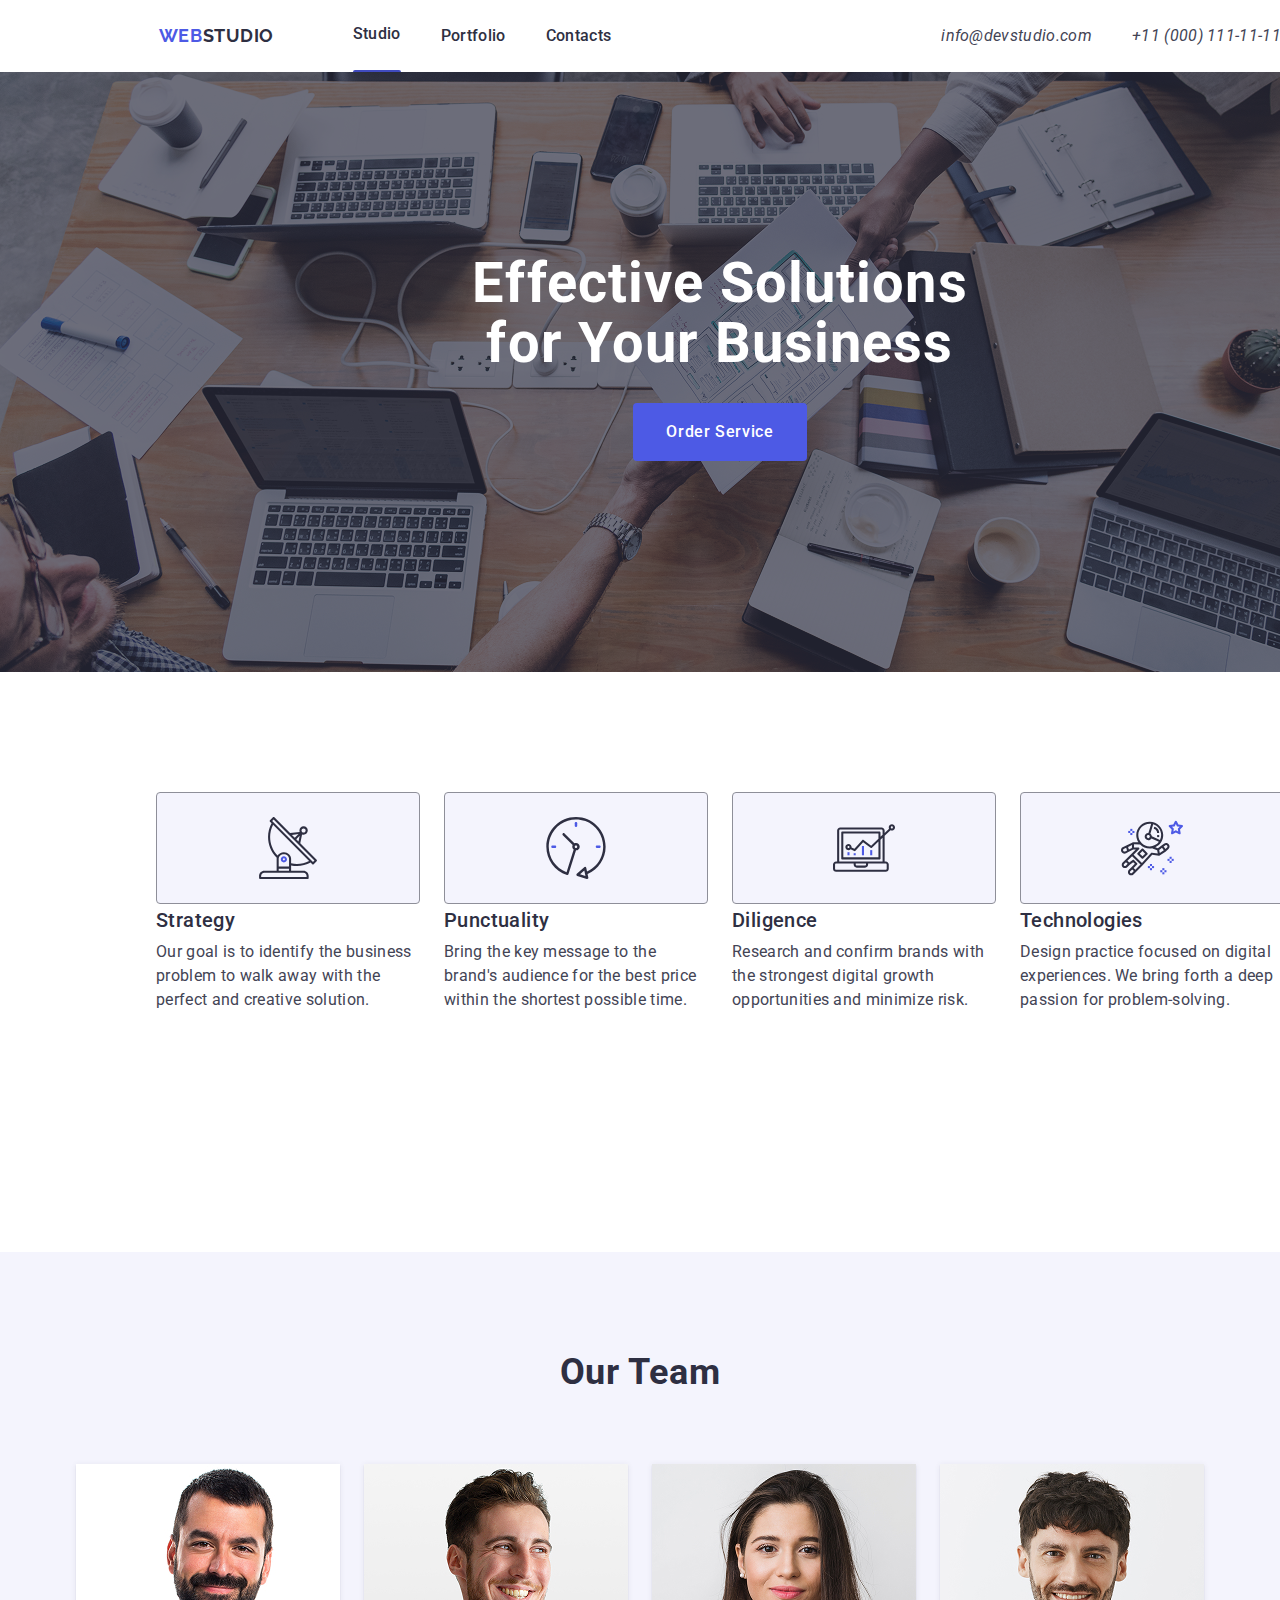
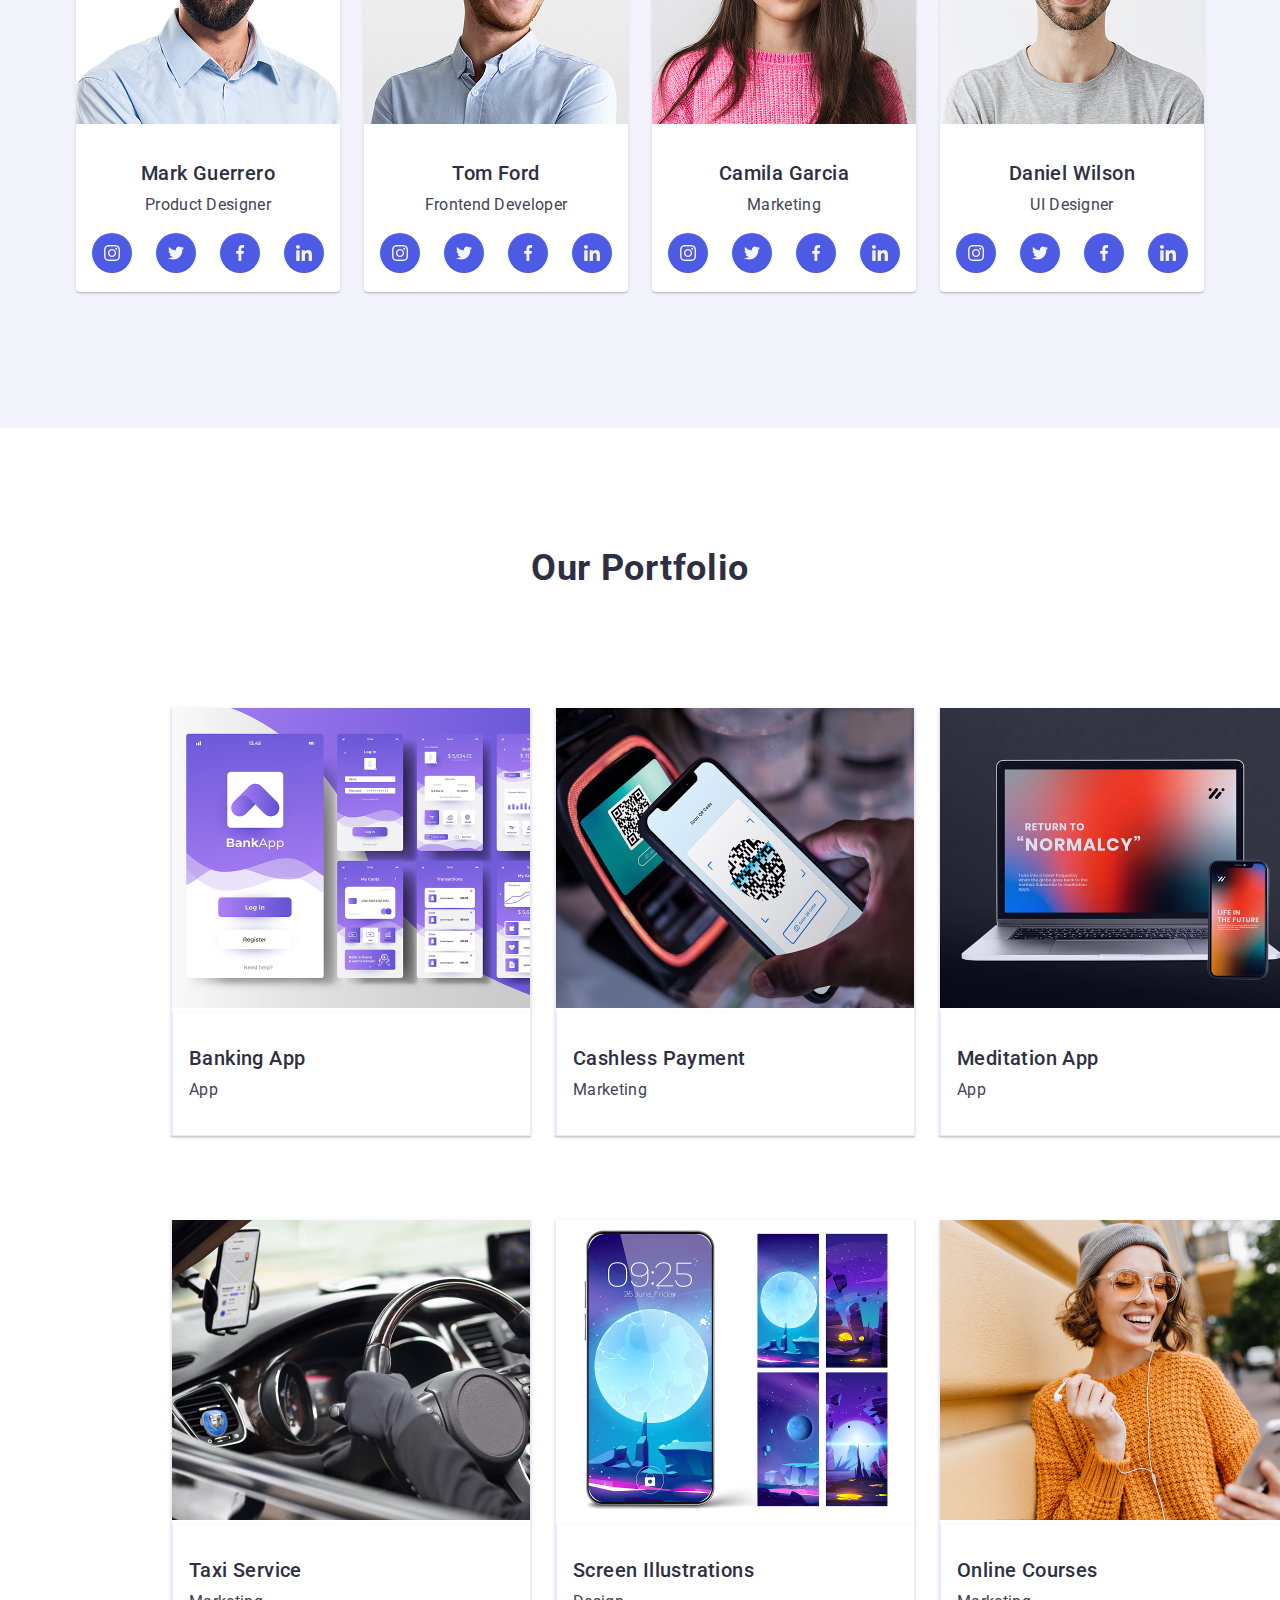
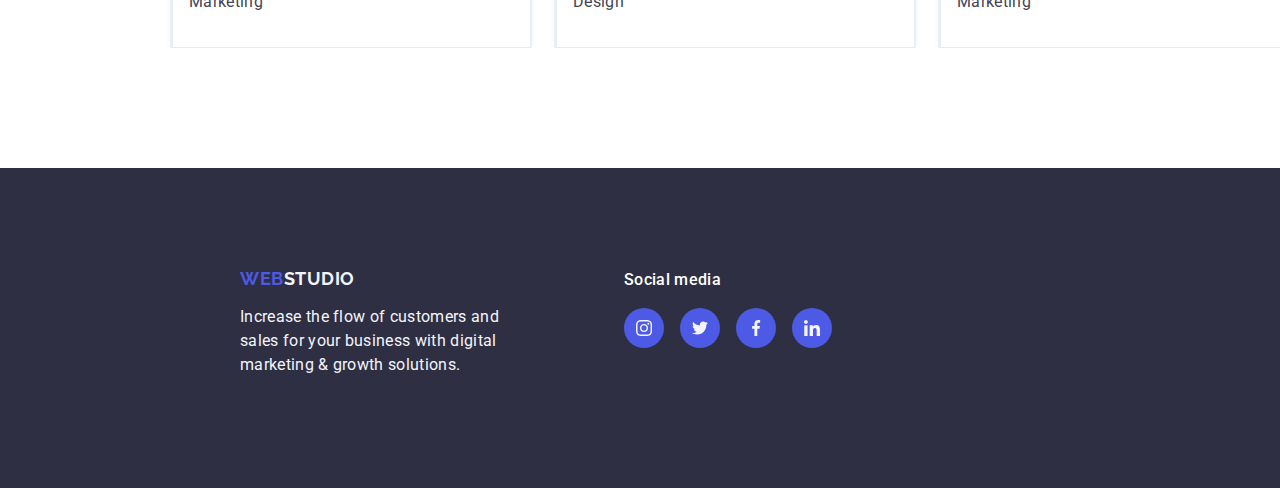
<file: index.html>
<!DOCTYPE html>
<html lang="en">
  <head>
    <meta charset="UTF-8" />
    <meta name="viewport" content="width=device-width, initial-scale=1.0" />
    <title>Documents</title>

    <link
      rel="stylesheet"
      href="https://cdnjs.cloudflare.com/ajax/libs/modern-normalize/3.0.1/modern-normalize.min.css"
    />
    <link rel="preconnect" href="https://fonts.googleapis.com" />
    <link rel="preconnect" href="https://fonts.gstatic.com" crossorigin />
    <link
      href="https://fonts.googleapis.com/css2?family=Raleway:ital,wght@0,700;1,700&family=Roboto:ital,wght@0,100..900;1,100..900&display=swap"
      rel="stylesheet"
    />
    <link rel="stylesheet" href="css/styles.css" />
  </head>
  <body class="container">
    <!--Logo başlangıç -->
    <header class="page-header">
      <a href="#" class="header-logo"><span>WEB</span>STUDIO</a>
      <!--Logo bitti-->
      <!-- Menü başlangıç-->
      <nav class="menu">
        <ul class="menu-ul">
          <li class="menu-item"><a href="#">Studio</a></li>
          <li class="menu-item"><a href="#">Portfolio</a></li>
          <li class="menu-item"><a href="#">Contacts</a></li>
        </ul>
      </nav>
      <!--Menü bitti-->
      <!--İletişim başlangıç-->
      <address class="contacts">
        <ul class="contacts-ul">
          <li class="contacts-list">
            <a href="#">info@devstudio.com</a>
          </li>
          <li class="contacts-list">
            <a href="#">+11 (000) 111-11-11</a>
          </li>
        </ul>
      </address>

      <!--İletişim bitiş-->
    </header>
    <main>
      <!--Slider alanı-->
      <section class="section-slider">
        <div class="dark-bg"></div>
        <div class="info">
          <h1 class="slider-title">Effective Solutions for Your Business</h1>
          <button class="slider-button" type="button">Order Service</button>
        </div>
      </section>
      <!--Slider alanı bitti-->
      <!--Açıklamalar başlangıç-->
      <section class="section-first">
        <ul class="section-first-ul">
          <li class="section-first-list">
            <svg class="icon icon-satellite">
              <use
                xlink:href="./images/icons.svg/symbol-defs.svg#icon-satellite"
              ></use>
            </svg>

            <h3 class="section-first-subtitle">Strategy</h3>
            <p class="section-first-text">
              Our goal is to identify the business problem to walk away with the
              perfect and creative solution.
            </p>
          </li>
          <li class="section-first-list">
            <svg class="icon icon-clock">
              <use
                xlink:href="./images/icons.svg/symbol-defs.svg#icon-clock"
              ></use>
            </svg>
            <h3 class="section-first-subtitle">Punctuality</h3>
            <p class="section-first-text">
              Bring the key message to the brand's audience for the best price
              within the shortest possible time.
            </p>
          </li>
          <li class="section-first-list">
            <svg class="icon icon-diagram">
              <use
                xlink:href="./images/icons.svg/symbol-defs.svg#icon-diagram"
              ></use>
            </svg>
            <h3 class="section-first-subtitle">Diligence</h3>
            <p class="section-first-text">
              Research and confirm brands with the strongest digital growth
              opportunities and minimize risk.
            </p>
          </li>
          <li class="section-first-list">
            <svg class="icon icon-astronaut">
              <use
                xlink:href="./images/icons.svg/symbol-defs.svg#icon-astronaut"
              ></use>
            </svg>
            <h3 class="section-first-subtitle">Technologies</h3>
            <p class="section-first-text">
              Design practice focused on digital experiences. We bring forth a
              deep passion for problem-solving.
            </p>
          </li>
        </ul>
      </section>
      <!--Açıklamalar bitiş-->
      <!--Our team başlangıç-->
      <section class="section-team">
        <h2 class="team-title">Our Team</h2>
        <ul class="team-images">
          <li class="team-images-list">
            <img
              src="images/img-3.jpg"
              alt="Mark Guerrero-Product Designer"
              width="264"
            />
            <h4 class="team-subtitle">Mark Guerrero</h4>
            <p class="team-text">Product Designer</p>
            <ul class="social-icon">
              <li class="icon-link">
                <svg class="icon-instagram">
                  <use
                    xlink:href="./images/icons.svg/symbol-defs.svg#icon-instagram"
                  ></use>
                </svg>
              </li>
              <li class="icon-link">
                <svg class="icon-twitter">
                  <use
                    xlink:href="./images/icons.svg/symbol-defs.svg#icon-twitter"
                  ></use>
                </svg>
              </li>
              <li class="icon-link">
                <svg class="icon-facebook">
                  <use
                    xlink:href="./images/icons.svg/symbol-defs.svg#icon-facebook"
                  ></use>
                </svg>
              </li>
              <li class="icon-link">
                <svg class="icon-linkedin">
                  <use
                    xlink:href="./images/icons.svg/symbol-defs.svg#icon-linkedin"
                  ></use>
                </svg>
              </li>
            </ul>
          </li>

          <li class="team-images-list">
            <img
              src="images/img-2.jpg"
              alt="Tom Ford-Frontend Developer"
              width="264"
            />
            <h4 class="team-subtitle">Tom Ford</h4>
            <p class="team-text">Frontend Developer</p>
            <ul class="social-icon">
              <li class="icon-link">
                <svg class="icon-instagram">
                  <use
                    xlink:href="./images/icons.svg/symbol-defs.svg#icon-instagram"
                  ></use>
                </svg>
              </li>
              <li class="icon-link">
                <svg class="icon-twitter">
                  <use
                    xlink:href="./images/icons.svg/symbol-defs.svg#icon-twitter"
                  ></use>
                </svg>
              </li>
              <li class="icon-link">
                <svg class="icon-facebook">
                  <use
                    xlink:href="./images/icons.svg/symbol-defs.svg#icon-facebook"
                  ></use>
                </svg>
              </li>
              <li class="icon-link">
                <svg class="icon-linkedin">
                  <use
                    xlink:href="./images/icons.svg/symbol-defs.svg#icon-linkedin"
                  ></use>
                </svg>
              </li>
            </ul>
          </li>
          <li class="team-images-list">
            <img
              src="images/img-1.jpg"
              alt="Camila Garcia-Marketing"
              width="264"
            />
            <h4 class="team-subtitle">Camila Garcia</h4>
            <p class="team-text">Marketing</p>
            <ul class="social-icon">
              <li class="icon-link">
                <svg class="icon-instagram">
                  <use
                    xlink:href="./images/icons.svg/symbol-defs.svg#icon-instagram"
                  ></use>
                </svg>
              </li>
              <li class="icon-link">
                <svg class="icon-twitter">
                  <use
                    xlink:href="./images/icons.svg/symbol-defs.svg#icon-twitter"
                  ></use>
                </svg>
              </li>
              <li class="icon-link">
                <svg class="icon-facebook">
                  <use
                    xlink:href="./images/icons.svg/symbol-defs.svg#icon-facebook"
                  ></use>
                </svg>
              </li>
              <li class="icon-link">
                <svg class="icon-linkedin">
                  <use
                    xlink:href="./images/icons.svg/symbol-defs.svg#icon-linkedin"
                  ></use>
                </svg>
              </li>
            </ul>
          </li>
          <li class="team-images-list">
            <img
              src="images/img.jpg"
              alt="Daniel Wilson-UI Designer"
              width="264"
            />
            <h4 class="team-subtitle">Daniel Wilson</h4>
            <p class="team-text">UI Designer</p>

            <ul class="social-icon">
              <li class="icon-link">
                <svg class="icon-instagram">
                  <use
                    xlink:href="./images/icons.svg/symbol-defs.svg#icon-instagram"
                  ></use>
                </svg>
              </li>
              <li class="icon-link">
                <svg class="icon-twitter">
                  <use
                    xlink:href="./images/icons.svg/symbol-defs.svg#icon-twitter"
                  ></use>
                </svg>
              </li>
              <li class="icon-link">
                <svg class="icon-facebook">
                  <use
                    xlink:href="./images/icons.svg/symbol-defs.svg#icon-facebook"
                  ></use>
                </svg>
              </li>
              <li class="icon-link">
                <svg class="icon-linkedin">
                  <use
                    xlink:href="./images/icons.svg/symbol-defs.svg#icon-linkedin"
                  ></use>
                </svg>
              </li>
            </ul>
          </li>
        </ul>
      </section>
      <!--Our team bitiş-->
      <!--Our portfolio başlangıç-->
      <section class="section-portfolio">
        <h2 class="portfolio-title">Our Portfolio</h2>
        <ul class="portfolio-images">
          <li class="portfolio-images-list">
            <img
              class="images"
              src="images/img-4.jpg"
              alt="Banking App-App"
              width="360"
              height="300"
            />
            <div class="overlay-text">
              <p>
                14 Stylish and User-Friendly App Design Concepts · Task Manager
                App · Calorie Tracker App · Exotic Fruit Ecommerce App · Cloud
                Storage App
              </p>
            </div>
            <div class="portfolio-items">
              <h4 class="portfolio-subtitle">Banking App</h4>
              <p class="portfolio-text">App</p>
            </div>
          </li>
          <li class="portfolio-images-list">
            <img
              class="images"
              src="images/img-5.jpg"
              alt="Cashless Payment-Marketing"
              width="360"
              height="300"
            />
            <div class="overlay-text">
              <p>
                14 Stylish and User-Friendly App Design Concepts · Task Manager
                App · Calorie Tracker App · Exotic Fruit Ecommerce App · Cloud
                Storage App
              </p>
            </div>
            <div class="portfolio-items">
              <h4 class="portfolio-subtitle">Cashless Payment</h4>
              <p class="portfolio-text">Marketing</p>
            </div>
          </li>
          <li class="portfolio-images-list">
            <img
              class="images"
              src="images/img-6.jpg"
              alt="Meditation App-App"
              width="360"
              height="300"
            />
            <div class="overlay-text">
              <p>
                14 Stylish and User-Friendly App Design Concepts · Task Manager
                App · Calorie Tracker App · Exotic Fruit Ecommerce App · Cloud
                Storage App
              </p>
            </div>
            <div class="portfolio-items">
              <h4 class="portfolio-subtitle">Meditation App</h4>
              <p class="portfolio-text">App</p>
            </div>
          </li>
          <li class="portfolio-images-list">
            <img
              class="images"
              src="images/img-7.jpg"
              alt="Taxi Service-Marketing"
              width="360"
              height="300"
            />
            <div class="overlay-text">
              <p>
                14 Stylish and User-Friendly App Design Concepts · Task Manager
                App · Calorie Tracker App · Exotic Fruit Ecommerce App · Cloud
                Storage App
              </p>
            </div>

            <div class="portfolio-items">
              <h4 class="portfolio-subtitle">Taxi Service</h4>
              <p class="portfolio-text">Marketing</p>
            </div>
          </li>
          <li class="portfolio-images-list">
            <img
              class="images"
              src="images/img-8.jpg"
              alt="Screen Illustrations-Design"
              width="360"
              height="300"
            />
            <div class="overlay-text">
              <p>
                14 Stylish and User-Friendly App Design Concepts · Task Manager
                App · Calorie Tracker App · Exotic Fruit Ecommerce App · Cloud
                Storage App
              </p>
            </div>
            <div class="portfolio-items">
              <h4 class="portfolio-subtitle">Screen Illustrations</h4>
              <p class="portfolio-text">Design</p>
            </div>
          </li>
          <li class="portfolio-images-list">
            <img
              class="portfolio-img"
              src="images/img-9.jpg"
              alt="Online Courses-Marketing"
              width="360"
              height="300"
            />
            <div class="overlay-text">
              <p>
                14 Stylish and User-Friendly App Design Concepts · Task Manager
                App · Calorie Tracker App · Exotic Fruit Ecommerce App · Cloud
                Storage App
              </p>
            </div>
            <div class="portfolio-items">
              <h4 class="portfolio-subtitle">Online Courses</h4>
              <p class="portfolio-text">Marketing</p>
            </div>
          </li>
        </ul>
      </section>

      <!--Our portfolio bitiş-->
    </main>
    <footer>
      <div class="logo">
        <a href="#" class="footer-logo"><span>WEB</span>STUDIO</a>
        <p class="footer-text">
          Increase the flow of customers and sales for your business with
          digital marketing & growth solutions.
        </p>
      </div>
      <div class="social-media">
        <p class="social-title">Social media</p>
        <ul class="social-icon">
          <li class="icon-link">
            <svg class="icon-instagram">
              <use
                xlink:href="./images/icons.svg/symbol-defs.svg#icon-instagram"
              ></use>
            </svg>
          </li>
          <li class="icon-link">
            <svg class="icon-twitter">
              <use
                xlink:href="./images/icons.svg/symbol-defs.svg#icon-twitter"
              ></use>
            </svg>
          </li>
          <li class="icon-link">
            <svg class="icon-facebook">
              <use
                xlink:href="./images/icons.svg/symbol-defs.svg#icon-facebook"
              ></use>
            </svg>
          </li>
          <li class="icon-link">
            <svg class="icon-linkedin">
              <use
                xlink:href="./images/icons.svg/symbol-defs.svg#icon-linkedin"
              ></use>
            </svg>
          </li>
        </ul>
      </div>
    </footer>
  </body>
</html>
</file>
<file: css/styles.css>
*,
*::before,
*::after {
  box-sizing: border-box;
}
p,
h1,
h2,
h3,
h4,
h5,
h6 {
  margin: 0;
}
ul,
ol {
  margin: 0;
  padding: 0;
}

.container {
  position: relative;
  font-family: "Roboto", "Raleway", sans-serif;
  color: #2e2f42;
  font-size: 16px;
  margin: 0 auto;
  padding: 0 auto;
  gap: 120px;
}

/*Logo başlangıç*/
.page-header {
  width: 1440px;
  height: 72px;
  margin: 0 auto;
  display: flex;
  align-items: center;
  justify-content: space-evenly;
  padding: 24px 156px;
  border-bottom: 1px solid transparent;
  gap: 76px;
}

.header-logo {
  font-family: "Raleway", sans-serif;
  font-weight: 700;
  font-size: 18px;
  line-height: 1.16667;
  letter-spacing: 0.03em;
  text-transform: uppercase;
  color: #2e2f42;
  text-decoration: none;
}
.header-logo span {
  font-family: "Raleway", sans-serif;
  font-weight: 700;
  font-size: 18px;
  line-height: 1.16667;
  letter-spacing: 0.03em;
  text-transform: uppercase;
  color: #4d5ae5;
}
/*Logo bitiş*/

/* Menü başlangıç*/
.menu .menu-ul {
  display: flex;
  align-items: center;
  justify-content: space-between;
  gap: 40px;
}

.menu .menu-ul .menu-item {
  list-style-type: none;
}

.menu .menu-ul .menu-item a {
  font-weight: 500;
  font-size: 16px;
  line-height: 1.5;
  letter-spacing: 0.02em;
  color: #2e2f42;
  text-decoration: none;
  cursor: pointer;
  transition: text-decoration 250ms cubic-bezier(0.4, 0, 0.2, 1);
}
.menu .menu-ul .menu-item:first-child:hover,
.menu .menu-ul .menu-item:first-child:active {
  display: inline;
  color: #404bbf;
  text-decoration: underline;
}
.menu .menu-ul .menu-item:first-child::after {
  position: relative;
  display: flex;
  content: "";
  width: 48px;
  height: 4px;
  background-color: #404bbf;
  border-radius: 2px;
  bottom: -24px;
}

.menu .menu-ul .menu-item a:hover {
  display: inline;
  color: #404bbf;
  text-decoration: underline;
}

/* Menü bitiş*/
/* İletişim başlangıç*/
.contacts .contacts-ul {
  display: flex;
  align-items: center;
  justify-content: space-around;
  padding-left: 251px;
  gap: 40px;
}
.contacts-list {
  list-style-type: none;
}
.contacts-list a {
  font-weight: 400;
  font-size: 16px;
  line-height: 1.5;
  letter-spacing: 0.02em;
  color: #434455;
  text-decoration: none;
  transition: text-decoration 250ms cubic-bezier(0.4, 0, 0.2, 1);
}

.contacts-list a:hover {
  display: inline;
  color: #404bbf;
  text-decoration: underline;
}

/* İletişim bitiş*/

/* Slider alanı*/
.section-slider {
  position: relative;
  display: flex;
  width: 1440px;
  height: 600px;
  margin: 0 auto;
  padding: 150px;
  text-align: center;
  align-items: center;
  justify-content: center;
  background-image: url(../images/people-office\ 1.jpg);
}

.section-slider .dark-bg {
  position: absolute;
  top: 0;
  left: 0;
  right: 0;
  bottom: 0;
  background: rgba(46, 47, 66, 0.7);
}
.section-slider .info {
  text-align: center;
  z-index: 999;
}
.section-slider .slider-title {
  width: 496px;
  height: 120px;
  padding: 0 auto;
  margin: 0 auto;
  font-weight: 700;
  font-size: 56px;
  line-height: 1.07143;
  letter-spacing: 0.02em;
  text-align: center;
  color: #fff;
}

.section-slider .slider-button {
  font-weight: 500;
  font-size: 16px;
  line-height: 1.5;
  letter-spacing: 0.04em;
  color: #fff;
  border: 1px solid transparent;
  border-radius: 4px;
  padding: 16px 32px;
  margin: 30px;
  cursor: pointer;
  background-color: #4d5ae5;
  text-align: center;
  transition: background-color 250ms cubic-bezier(0.4, 0, 0.2, 1);
}

.section-slider .slider-button:hover,
.section-slider .slider-button:focus {
  background-color: #404bbf;
}
/* Slider alanı bitti*/
/* Açıklamalar başlangıç*/
.section-first {
  display: flex;
  width: 1440px;
  flex-direction: row;
  padding: 120px 156px;
  align-items: flex-start;
  justify-content: center;
  margin: 0 auto;
}
.icon {
  border: 1px solid #8e8f99;
  border-radius: 4px;
  width: 264px;
  height: 112px;
  background-size: 264px 112px;
  padding: 24px 100px;
  background: #f4f4fd;
}

.section-first .section-first-ul {
  display: flex;
  gap: 24px;
}
.section-first .section-first-ul .section-first-list {
  list-style-type: none;
}

.section-first-subtitle {
  font-weight: 500;
  font-size: 20px;
  line-height: 1.2;
  letter-spacing: 0.02em;
  padding-bottom: 8px;
  color: #2e2f42;
}
.section-first-text {
  font-style: normal;
  font-weight: 400;
  font-size: 16px;
  line-height: 1.5;
  letter-spacing: 0.02em;
  color: #434455;
}

/* Açıklamalar bitiş*/

/* Our team başlangıç*/
.section-team {
  text-align: center;
  height: 776px;
  background: #f4f4fd;
  margin-top: 120px;
}
.section-team .team-title {
  font-weight: 700;
  font-size: 36px;
  line-height: 1.11111;
  letter-spacing: 0.02em;
  text-align: center;
  color: #2e2f42;
  padding-top: 100px;
}
.team-images {
  margin-left: auto;
  margin-right: auto;
  padding: 72px;
  display: flex;
  flex-wrap: wrap;
  justify-content: center;
  gap: 24px;
}
.team-images .team-images-list {
  list-style-type: none;
  border-radius: 0 0 4px 4px;
  padding: 0px 0px 32px 0px;
  width: 264px;
  height: 428px;
  box-shadow: 0 2px 1px 0 rgba(46, 47, 66, 0.08),
    0 1px 1px 0 rgba(46, 47, 66, 0.16), 0 1px 6px 0 rgba(46, 47, 66, 0.08);
  background: #fff;
}

.team-subtitle {
  font-weight: 500;
  font-size: 20px;
  line-height: 1.2;
  letter-spacing: 0.02em;
  text-align: center;
  color: #2e2f42;
  padding: 32px 16px 8px 16px;
}
.team-text {
  font-style: normal;
  font-weight: 400;
  font-size: 16px;
  line-height: 1.5;
  letter-spacing: 0.02em;
  text-align: center;
  color: #434455;
}
.social-icon {
  display: flex;

  margin-top: 16px;
  list-style: none;
  justify-content: center;
  align-items: center;
  gap: 24px;
}
.icon-instagram,
.icon-twitter,
.icon-facebook,
.icon-linkedin {
  width: 16px;
  height: 16px;
}
.social-icon .icon-link {
  display: flex;
  list-style: none;
  width: 40px;
  height: 40px;
  justify-content: center;
  align-items: center;
  border-radius: 50%;
  cursor: pointer;
  background-color: #4d5ae5;
  transition: background-color 250ms cubic-bezier(0.4, 0, 0.2, 1);
}

.social-icon .icon-link:hover,
.social-icon .icon-link:active {
  background-color: #404bbf;
}

.section-portfolio {
  text-align: center;
  padding: 120px 156px;
}
.section-portfolio .portfolio-title {
  font-weight: 700;
  font-size: 36px;
  line-height: 1.11111;
  letter-spacing: 0.02em;
  text-align: center;
  color: #2e2f42;
  padding-bottom: 60px;
}
.portfolio-images {
  width: 1158px;
  margin-left: auto;
  margin-right: auto;
  display: flex;
  flex-wrap: wrap;
  justify-content: center;
  align-items: center;
  gap: 24px;
  overflow: hidden;
  cursor: pointer;
}

.portfolio-images .portfolio-images-list {
  position: relative;
  list-style-type: none;
  overflow: hidden;
  width: 360px;
  height: 428px;
  background: #fff;
  margin-top: 60px;
  border-bottom: 1px solid #e7e9fc;
  border-left: 1px solid #e7e9fc;
  border-right: 1px solid #e7e9fc;
  box-shadow: 0 2px 1px 0 rgba(46, 47, 66, 0.08),
    0 1px 1px 0 rgba(46, 47, 66, 0.16), 0 1px 6px 0 rgba(46, 47, 66, 0.08);

  transition: box-shadow 250ms cubic-bezier(0.4, 0, 0.2, 1),
    background-color 250ms cubic-bezier(0.4, 0, 0.2, 1);
}

.portfolio-images .portfolio-images-list:hover {
  box-shadow: 0 2px 1px 0 rgba(46, 47, 66, 0.08),
    0 1px 1px 0 rgba(46, 47, 66, 0.16), 0 1px 6px 0 rgba(46, 47, 66, 0.08);
  background: #fff;
}
.portfolio-images .portfolio-images-list:hover .overlay-text {
  transform: translateY(0);
  width: 360px;
  height: 300px;
}
.overlay-text {
  position: absolute;
  text-align: left;
  width: 360px;
  height: 300px;
  background: #4d5ae5;
  font-weight: 400;
  font-size: 16px;
  line-height: 1.5;
  letter-spacing: 0.02em;
  color: #f4f4fd;
  top: 0;
  left: 0;
  width: 100%;
  height: 100%;
  padding: 40px 32px 164px 32px;
  transform: translateY(100%);
  transition: transform 250ms cubic-bezier(0.4, 0, 0.2, 1);
}

.portfolio-items {
  display: flex;
  align-items: flex-start;
  justify-content: center;
  flex-direction: column;
  gap: 8px;
  border-bottom: 1px solid #e7e9fc;
  border-left: 1px solid #e7e9fc;
  border-right: 1px solid #e7e9fc;
  box-shadow: 0 2px 1px 0 rgba(46, 47, 66, 0.08),
    0 1px 1px 0 rgba(46, 47, 66, 0.16), 0 1px 6px 0 rgba(46, 47, 66, 0.08);
  padding: 32px 16px;
  width: 360px;
  height: 123px;
}

.portfolio-subtitle {
  font-weight: 500;
  font-size: 20px;
  line-height: 1.2;
  letter-spacing: 0.02em;
  color: #2e2f42;
  display: flex;
  align-items: flex-start;
  justify-content: center;
  flex-direction: column;
  gap: 8px;
}
.portfolio-text {
  font-style: normal;
  font-weight: 400;
  font-size: 16px;
  line-height: 1.5;
  letter-spacing: 0.02em;
  color: #434455;
  display: flex;
  align-items: flex-start;
  justify-content: center;
  flex-direction: column;
  gap: 8px;
}
footer {
  display: flex;
  background-color: #2e2f42;
  height: 320px;
  gap: 120px;
}
.logo {
  display: block;
  padding-left: 240px;
}
.footer-logo {
  display: flex;
  padding-top: 100px;
  font-family: "Raleway", sans-serif;
  font-weight: 700;
  font-size: 18px;
  line-height: 1.16667;
  letter-spacing: 0.03em;
  text-transform: uppercase;
  color: #f4f4fd;
  text-decoration: none;
  align-items: center;
  justify-content: flex-start;
  flex-direction: row;
  gap: 0px;
  flex-wrap: wrap;
}
.footer-logo span {
  font-family: "Raleway", sans-serif;
  color: #4d5ae5;
  background-color: #2e2f42;
}
.footer-text {
  display: flex;
  font-style: normal;
  font-weight: 400;
  font-size: 16px;
  line-height: 1.5;
  letter-spacing: 0.02em;
  color: #f4f4fd;
  width: 264px;
  height: 112px;
  display: flex;
  justify-content: flex-start;
  gap: 0px;
  padding-top: 16px;
}
.social-media {
  display: flex;
  flex-direction: column;
  padding-top: 100px;
}
.social-title {
  font-weight: 500;
  font-size: 16px;
  line-height: 1.5;
  letter-spacing: 0.02em;
  color: #fff;
}
.social-media .social-icon {
  display: flex;
  gap: 16px;
}

.social-media .social-icon .icon-link {
  display: flex;
  list-style: none;
  width: 40px;
  height: 40px;
  justify-content: center;
  align-items: center;
  cursor: pointer;
  background-color: #4d5ae5;
  transition: background-color 250ms cubic-bezier(0.4, 0, 0.2, 1);
}
.social-media .social-icon .icon-link:hover,
.social-media .social-icon .icon-link:active {
  background-color: #31d0aa;
}
</file>
